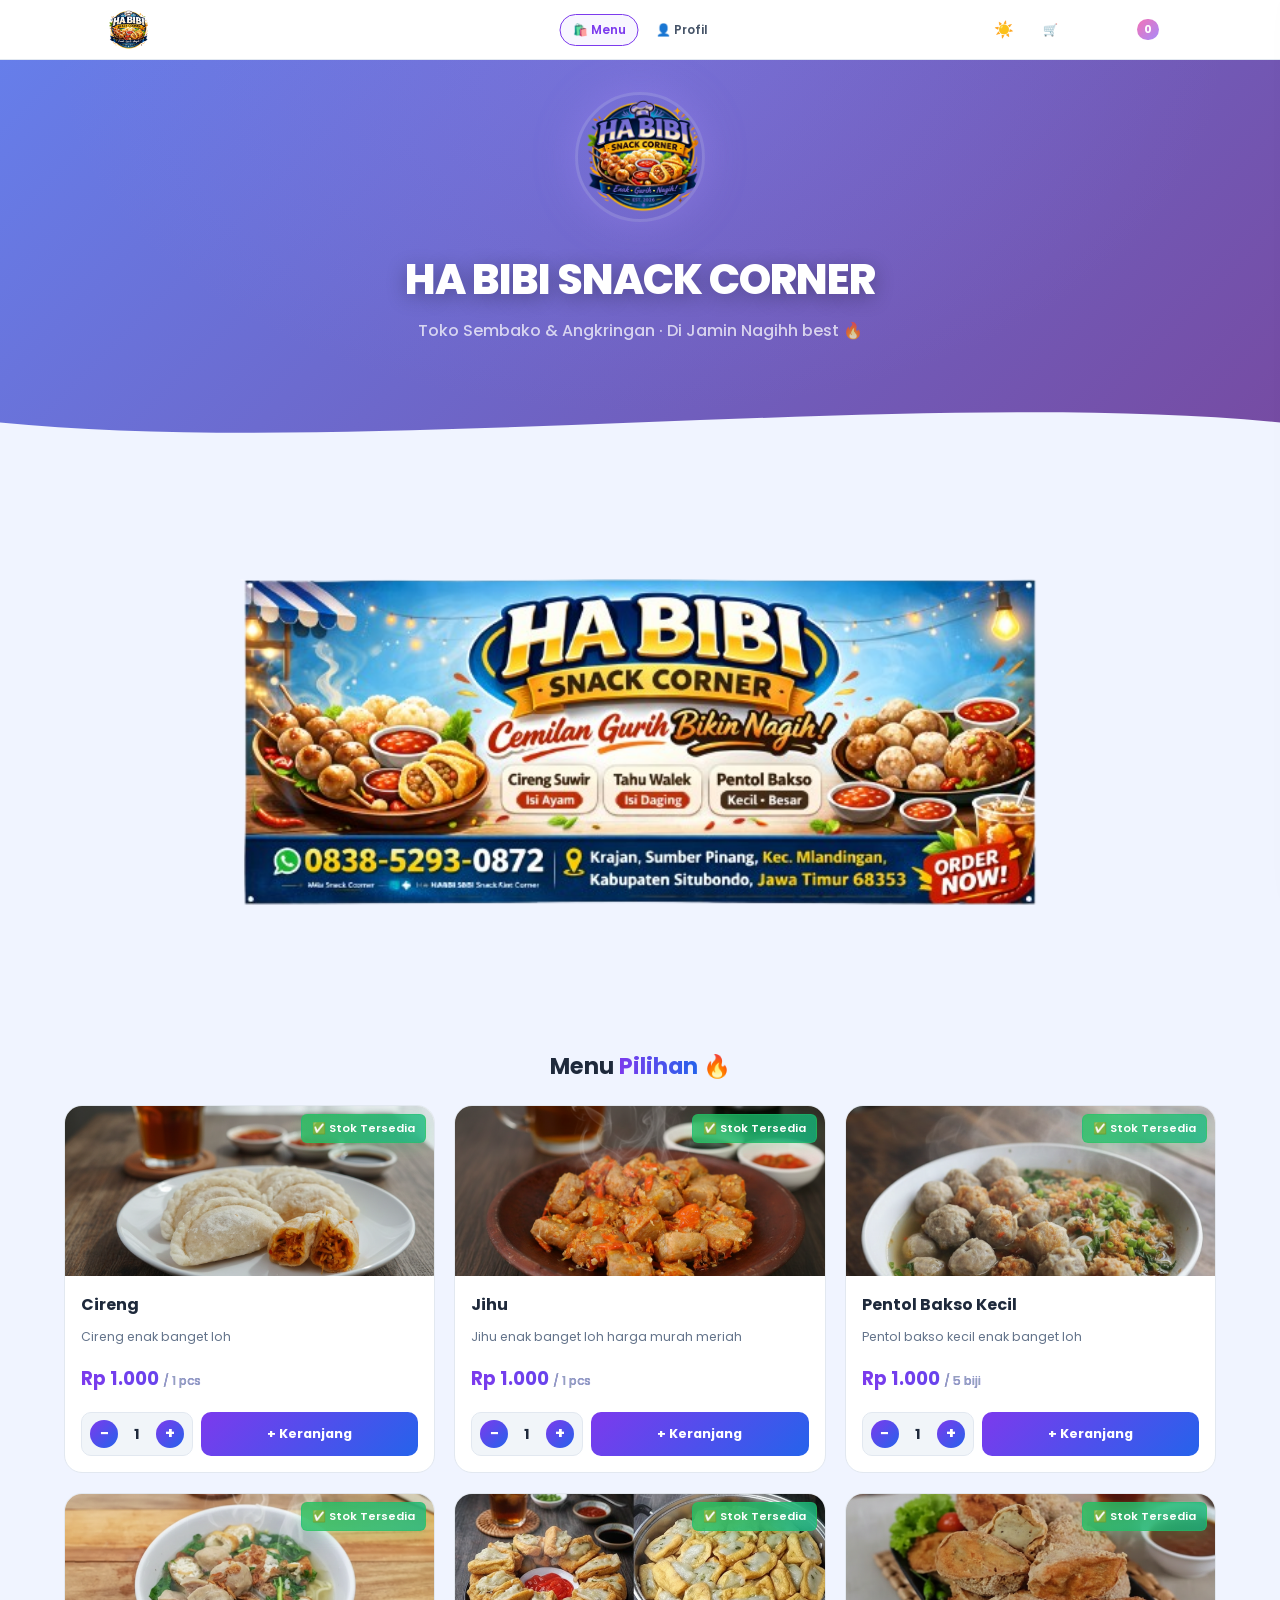
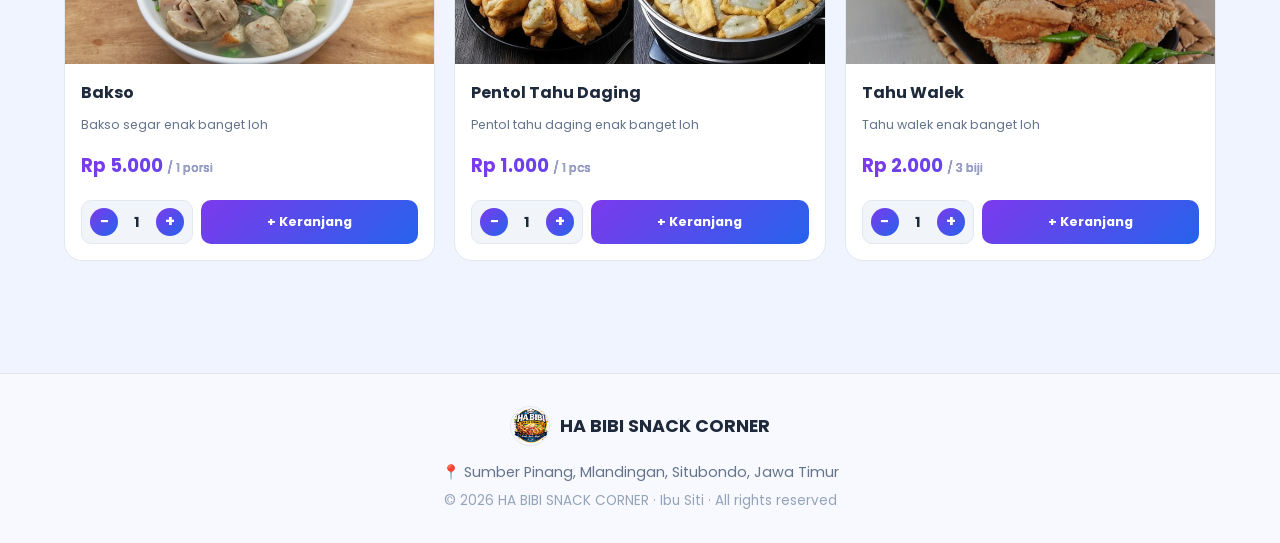
<file: index.html>
<!DOCTYPE html>
<html lang="id" data-theme="light">
<head>
    <meta charset="UTF-8">
    <meta name="viewport" content="width=device-width, initial-scale=1.0, maximum-scale=1.0">
    <title>HA BIBI SNACK CORNER</title>
    <link rel="stylesheet" href="style.css">
    <link rel="stylesheet" href="profile.css">
</head>
<body>

    <!-- ===== NAVBAR ===== -->
    <nav class="navbar">
        <div class="nav-inner">
            <a href="index.html" class="nav-logo">
                <img src="image/Logo Habibi.png" alt="Logo HA BIBI SNACK CORNER" class="nav-logo-img">
            </a>
            <div class="nav-links">
                <a href="index.html" class="nav-link active">🛍️ Menu</a>
                <a href="profile.html" class="nav-link">👤 Profil</a>
            </div>
            <div class="header-actions">
                <button class="btn-theme" onclick="toggleTheme()" title="Ganti Tema">
                    <span id="themeIcon">☀️</span>
                </button>
                <button class="btn-cart" onclick="toggleCart()">
                    🛒 <span class="cart-text">Keranjang</span>
                    <span class="cart-badge" id="cartBadge">0</span>
                </button>
            </div>
        </div>
    </nav>

    <!-- ===== NOTIFIKASI DARI PROFILE ===== -->
    <div id="pesanNotif" class="pesan-notif" style="display:none">
        <span class="pesan-notif-icon">👋</span>
        <span class="pesan-notif-text">Silakan pilih menu terlebih dahulu, lalu tambahkan ke keranjang untuk melanjutkan pesanan!</span>
        <button class="pesan-notif-close" onclick="tutupNotif()">×</button>
    </div>

    <!-- ===== HERO ===== -->
    <section class="hero">
        <div class="hero-bg"></div>
        <div class="hero-content">
            <img src="image/Logo Habibi.png" alt="Logo HA BIBI SNACK CORNER" class="hero-logo">
            <h1 class="hero-title">HA BIBI SNACK CORNER</h1>
            <p class="hero-sub">Toko Sembako & Angkringan · Di Jamin Nagihh best 🔥</p>
        </div>
        <div class="hero-wave">
            <svg xmlns="http://www.w3.org/2000/svg" viewBox="0 0 1440 80" preserveAspectRatio="none">
                <path class="wave-path" d="M0,50 C400,90 1040,10 1440,50 L1440,80 L0,80 Z"/>
            </svg>
        </div>
    </section>

    <!-- ===== SECTION BANNER ===== -->
    <section class="banner-section">
        <div class="banner-wrapper">
            <img src="image/Banner.png" alt="Banner HA BIBI SNACK CORNER" class="banner-img">
        </div>
    </section>

    <!-- ===== MENU PILIHAN ===== -->
    <div class="container" id="menuSection">
        <div class="section-title">Menu <span>Pilihan</span> 🔥</div>
        <div class="products">

            <div class="product-card" data-stock="true">
                <img src="image/Cireng.png" alt="Cireng" class="product-image">
                <span class="stock-badge in-stock">✅ Stok Tersedia</span>
                <div class="product-info">
                    <div class="product-name">Cireng</div>
                    <div class="product-desc">Cireng enak banget loh</div>
                    <div class="product-price">Rp 1.000 <span class="product-unit">/ 1 pcs</span></div>
                    <div class="card-action">
                        <div class="qty-control">
                            <button onclick="changeCardQty(this, -1)">−</button>
                            <span class="qty-value">1</span>
                            <button onclick="changeCardQty(this, 1)">+</button>
                        </div>
                        <button class="btn-order" onclick="addToCart('Cireng', 1000, '1 pcs', this)">+ Keranjang</button>
                    </div>
                </div>
            </div>

            <div class="product-card" data-stock="true">
                <img src="image/Jihu.png" alt="Jihu" class="product-image">
                <span class="stock-badge in-stock">✅ Stok Tersedia</span>
                <div class="product-info">
                    <div class="product-name">Jihu</div>
                    <div class="product-desc">Jihu enak banget loh harga murah meriah</div>
                    <div class="product-price">Rp 1.000 <span class="product-unit">/ 1 pcs</span></div>
                    <div class="card-action">
                        <div class="qty-control">
                            <button onclick="changeCardQty(this, -1)">−</button>
                            <span class="qty-value">1</span>
                            <button onclick="changeCardQty(this, 1)">+</button>
                        </div>
                        <button class="btn-order" onclick="addToCart('Jihu', 1000, '1 pcs', this)">+ Keranjang</button>
                    </div>
                </div>
            </div>

            <div class="product-card" data-stock="true">
                <img src="image/Pentol Kecil.png" alt="Pentol Bakso Kecil" class="product-image">
                <span class="stock-badge in-stock">✅ Stok Tersedia</span>
                <div class="product-info">
                    <div class="product-name">Pentol Bakso Kecil</div>
                    <div class="product-desc">Pentol bakso kecil enak banget loh</div>
                    <div class="product-price">Rp 1.000 <span class="product-unit">/ 5 biji</span></div>
                    <div class="card-action">
                        <div class="qty-control">
                            <button onclick="changeCardQty(this, -1)">−</button>
                            <span class="qty-value">1</span>
                            <button onclick="changeCardQty(this, 1)">+</button>
                        </div>
                        <button class="btn-order" onclick="addToCart('Pentol Bakso Kecil', 1000, '5 biji', this)">+ Keranjang</button>
                    </div>
                </div>
            </div>

            <div class="product-card" data-stock="true">
                <img src="image/Bakso.png" alt="Bakso" class="product-image">
                <span class="stock-badge in-stock">✅ Stok Tersedia</span>
                <div class="product-info">
                    <div class="product-name">Bakso</div>
                    <div class="product-desc">Bakso segar enak banget loh</div>
                    <div class="product-price">Rp 5.000 <span class="product-unit">/ 1 porsi</span></div>
                    <div class="card-action">
                        <div class="qty-control">
                            <button onclick="changeCardQty(this, -1)">−</button>
                            <span class="qty-value">1</span>
                            <button onclick="changeCardQty(this, 1)">+</button>
                        </div>
                        <button class="btn-order" onclick="addToCart('Bakso', 5000, '1 porsi', this)">+ Keranjang</button>
                    </div>
                </div>
            </div>

            <div class="product-card" data-stock="true">
                <img src="image/Pentol Tahu Daging.png" alt="Pentol Tahu Daging" class="product-image">
                <span class="stock-badge in-stock">✅ Stok Tersedia</span>
                <div class="product-info">
                    <div class="product-name">Pentol Tahu Daging</div>
                    <div class="product-desc">Pentol tahu daging enak banget loh</div>
                    <div class="product-price">Rp 1.000 <span class="product-unit">/ 1 pcs</span></div>
                    <div class="card-action">
                        <div class="qty-control">
                            <button onclick="changeCardQty(this, -1)">−</button>
                            <span class="qty-value">1</span>
                            <button onclick="changeCardQty(this, 1)">+</button>
                        </div>
                        <button class="btn-order" onclick="addToCart('Pentol Tahu Daging', 1000, '1 pcs', this)">+ Keranjang</button>
                    </div>
                </div>
            </div>

            <div class="product-card" data-stock="true">
                <img src="image/Tahu Walek.png" alt="Tahu Walek" class="product-image">
                <span class="stock-badge in-stock">✅ Stok Tersedia</span>
                <div class="product-info">
                    <div class="product-name">Tahu Walek</div>
                    <div class="product-desc">Tahu walek enak banget loh</div>
                    <div class="product-price">Rp 2.000 <span class="product-unit">/ 3 biji</span></div>
                    <div class="card-action">
                        <div class="qty-control">
                            <button onclick="changeCardQty(this, -1)">−</button>
                            <span class="qty-value">1</span>
                            <button onclick="changeCardQty(this, 1)">+</button>
                        </div>
                        <button class="btn-order" onclick="addToCart('Tahu Walek', 2000, '3 biji', this)">+ Keranjang</button>
                    </div>
                </div>
            </div>

        </div>
    </div>

    <!-- ===== FOOTER ===== -->
    <footer class="site-footer">
        <div class="footer-logo">
            <img src="image/Logo Habibi.png" alt="Logo" class="footer-logo-img">
            <span>HA BIBI SNACK CORNER</span>
        </div>
        <p class="footer-addr">📍 Sumber Pinang, Mlandingan, Situbondo, Jawa Timur</p>
        <p class="footer-copy">© 2026 HA BIBI SNACK CORNER · Ibu Siti · All rights reserved</p>
    </footer>

    <!-- ===== PANEL KERANJANG ===== -->
    <div class="cart-panel" id="cartPanel">
        <div class="cart-header">
            <h2>🛒 Keranjang Belanja</h2>
            <button class="close-btn" onclick="toggleCart()">×</button>
        </div>
        <div class="cart-items" id="cartItems">
            <p class="cart-empty">Keranjang masih kosong</p>
        </div>
        <div class="cart-footer" id="cartFooter" style="display:none">
            <div class="cart-total">Subtotal: <strong id="cartTotal">Rp 0</strong></div>

            <div class="form-group">
                <label>Metode Pengiriman</label>
                <div class="delivery-options">
                    <label class="delivery-opt">
                        <input type="radio" name="delivery" value="ambil" checked onchange="toggleDelivery(this)">
                        🏪 Ambil Sendiri
                    </label>
                    <label class="delivery-opt">
                        <input type="radio" name="delivery" value="antar" onchange="toggleDelivery(this)">
                        🛵 Antar ke Rumah <small>(+Rp 500)</small>
                    </label>
                </div>
            </div>

            <div class="form-group" id="addressGroup" style="display:none">
                <label>📍 Lokasi Kamu (Google Maps)</label>
                <button class="btn-maps" onclick="getLocation()">📌 Dapatkan Lokasi Saya</button>
                <div id="locationStatus" class="location-status"></div>
                <input type="text" id="mapsLink" placeholder="Atau paste link Google Maps kamu" style="margin-top:8px">
                <small class="location-note">⚠️ Pengiriman hanya dalam radius 1 km dari toko</small>
            </div>

            <div id="ongkirBox" style="display:none" class="ongkir-info">
                🛵 Ongkir: <strong>Rp 500</strong>
            </div>
            <div class="grand-total-box">
                Total Bayar: <strong id="grandTotal">Rp 0</strong>
            </div>

            <div class="form-group">
                <label>Nama Pemesan *</label>
                <input type="text" id="customerName" placeholder="Masukkan nama kamu">
            </div>

            <div class="form-group">
                <label>Metode Pembayaran</label>
                <div class="delivery-options">
                    <label class="delivery-opt">
                        <input type="radio" name="payment" value="COD" checked>
                        💵 COD (Bayar di Tempat)
                    </label>
                    <label class="delivery-opt">
                        <input type="radio" name="payment" value="QRIS">
                        📱 QRIS
                    </label>
                </div>
            </div>

            <div class="form-group">
                <label>Catatan (Opsional)</label>
                <textarea id="orderNotes" rows="2" placeholder="Contoh: jangan pedas, tambah saos, dll"></textarea>
            </div>
            <button class="btn-wa-order" onclick="sendToWhatsApp()">📲 Pesan via WhatsApp</button>
        </div>
    </div>

    <!-- ===== MODAL QRIS ===== -->
    <div class="modal" id="qrisModal">
        <div class="modal-content qris-modal-content">
            <div class="modal-header">
                <h2>📱 Pembayaran QRIS</h2>
                <button class="close-btn" onclick="closeQrisAndReset()">×</button>
            </div>
            <p class="qris-info">Scan QR di bawah untuk melakukan pembayaran</p>
            <img src="image/QRIS.jpeg" alt="QRIS" class="qris-img">
            <p class="qris-amount">Total: <strong id="qrisAmount"></strong></p>
            <p class="qris-note">Setelah bayar, pesananmu akan segera kami proses! 🎉</p>
            <div class="qris-actions">
                <a id="qrisDownloadBtn" class="qris-download" href="image/QRIS.jpeg" download>⬇️ Unduh QRIS</a>
                <label class="qris-confirm">
                    <input type="checkbox" id="qrisConfirmCheckbox">
                    <span>Saya sudah melakukan pembayaran</span>
                </label>
            </div>
            <button id="qrisContinueBtn" class="btn-wa-order" onclick="doSendWA()" disabled>📲 Lanjut Kirim Pesanan ke WA</button>
        </div>
    </div>

    <!-- ===== OVERLAY ===== -->
    <div class="overlay" id="overlay" onclick="closeAllPanel()"></div>

    <script src="script.js"></script>
</body>
</html>
</file>
<file: style.css>
@import url('https://fonts.googleapis.com/css2?family=Poppins:wght@400;500;600;700;800&display=swap');

/* ===== TEMA VARIABEL ===== */
:root {
    --bg-main: #0f0f13;
    --bg-card: #1e1e2e;
    --bg-header: linear-gradient(135deg, #1a1a2e 0%, #16213e 50%, #0f3460 100%);
    --bg-panel: #13131f;
    --bg-footer: #13131f;
    --bg-input: rgba(255, 255, 255, 0.05);
    --bg-opt: rgba(255, 255, 255, 0.03);
    --bg-qty: rgba(255, 255, 255, 0.04);
    --border: rgba(255, 255, 255, 0.07);
    --border-input: rgba(255, 255, 255, 0.08);
    --text-main: #f1f5f9;
    --text-sub: #94a3b8;
    --text-muted: #475569;
    --text-desc: #64748b;
    --wave-fill: #0f0f13;
    --grad-a: #a78bfa;
    --grad-b: #60a5fa;
    --shadow: rgba(0, 0, 0, 0.5);
    --card-hover-shadow: 0 20px 40px rgba(0, 0, 0, 0.4), 0 0 0 1px rgba(167, 139, 250, 0.2);
}

[data-theme="light"] {
    --bg-main: #f0f4ff;
    --bg-card: #ffffff;
    --bg-header: linear-gradient(135deg, #667eea 0%, #764ba2 100%);
    --bg-panel: #ffffff;
    --bg-footer: #f8f9ff;
    --bg-input: #f1f5f9;
    --bg-opt: #f8f9ff;
    --bg-qty: #f1f5f9;
    --border: #e2e8f0;
    --border-input: #cbd5e1;
    --text-main: #1e293b;
    --text-sub: #475569;
    --text-muted: #94a3b8;
    --text-desc: #64748b;
    --wave-fill: #f0f4ff;
    --grad-a: #7c3aed;
    --grad-b: #2563eb;
    --shadow: rgba(0, 0, 0, 0.12);
    --card-hover-shadow: 0 20px 40px rgba(0, 0, 0, 0.12), 0 0 0 1px rgba(124, 58, 237, 0.2);
}

/* ===== RESET ===== */
* {
    margin: 0;
    padding: 0;
    box-sizing: border-box;
}

/* ===== BODY ===== */
body {
    font-family: 'Poppins', sans-serif;
    background: var(--bg-main);
    color: var(--text-main);
    min-height: 100vh;
    transition: background 0.3s, color 0.3s;
}

/* ===== HEADER ===== */
header {
    background: var(--bg-header);
    padding: 0 0 4.5rem;
    position: relative;
    overflow: hidden;
    text-align: center;
}

header::before {
    content: '';
    position: absolute;
    top: -80px;
    left: 30%;
    width: 500px;
    height: 500px;
    background: radial-gradient(circle, rgba(255, 255, 255, 0.07) 0%, transparent 70%);
    pointer-events: none;
}

/* ===== HEADER TOPBAR ===== */
.header-topbar {
    display: flex;
    align-items: center;
    justify-content: space-between;
    padding: 0.9rem 1.5rem;
    border-bottom: 1px solid rgba(255, 255, 255, 0.08);
    position: relative;
    z-index: 2;
}

/* ===== HEADER BRAND ===== */
.header-brand {
    padding: 2rem 1rem 0;
    position: relative;
    z-index: 1;
}

.header-logo-img {
    width: clamp(50px, 8vw, 80px);
    height: clamp(50px, 8vw, 80px);
    object-fit: contain;
    border-radius: 50%;
    border: 2px solid rgba(255, 255, 255, 0.15);
    box-shadow: 0 0 30px rgba(167, 139, 250, 0.3);
    margin: 0 auto 0.5rem;
    display: block;
    animation: float 3.5s ease-in-out infinite;
}

@keyframes float {
    0%, 100% {
        transform: translateY(0);
    }
    50% {
        transform: translateY(-10px);
    }
}
.header-brand h1 {
    font-size: 2.2rem;
    font-weight: 800;
    color: #fff;
    letter-spacing: -0.5px;
    line-height: 1.1;
    text-shadow: 0 2px 10px rgba(0, 0, 0, 0.3);
    margin-bottom: 0.3rem;
}

.header-brand p {
    font-size: 0.88rem;
    color: rgba(255, 255, 255, 0.65);
    font-weight: 500;
}

/* ===== NAVIGATION ===== */
.nav {
    display: flex;
    gap: 6px;
}

.nav-link {
    text-decoration: none;
    color: rgba(255, 255, 255, 0.65);
    font-size: 13px;
    font-weight: 600;
    padding: 6px 14px;
    border-radius: 50px;
    border: 1.5px solid transparent;
    transition: all 0.2s;
    font-family: 'Poppins', sans-serif;
}

.nav-link:hover {
    color: #fff;
    background: rgba(255, 255, 255, 0.1);
}

.nav-link.active {
    color: #fff;
    border-color: rgba(255, 255, 255, 0.3);
    background: rgba(255, 255, 255, 0.12);
}

.nav-logo-img {
    height: clamp(28px, 5vw, 40px);
    width: auto;
    object-fit: contain;
}

/* ===== HEADER ACTIONS ===== */
.header-actions {
    display: flex;
    align-items: center;
    gap: 10px;
}

/* ===== BUTTON THEME ===== */
.btn-theme {
    width: 40px;
    height: 40px;
    background: rgba(255, 255, 255, 0.12);
    backdrop-filter: blur(10px);
    border: 1.5px solid rgba(255, 255, 255, 0.2);
    border-radius: 50%;
    font-size: 1.1rem;
    cursor: pointer;
    display: flex;
    align-items: center;
    justify-content: center;
    transition: all 0.2s;
}

.btn-theme:hover {
    background: rgba(255, 255, 255, 0.22);
    transform: rotate(20deg) scale(1.1);
}

/* ===== BUTTON CART ===== */
.btn-cart {
    background: rgba(255, 255, 255, 0.12);
    backdrop-filter: blur(10px);
    color: #fff;
    border: 1.5px solid rgba(255, 255, 255, 0.2);
    padding: 9px 18px;
    border-radius: 50px;
    font-size: 13px;
    font-weight: 600;
    cursor: pointer;
    display: flex;
    align-items: center;
    gap: 8px;
    font-family: 'Poppins', sans-serif;
    transition: all 0.2s;
}

.btn-cart:hover {
    background: rgba(255, 255, 255, 0.22);
    transform: scale(1.04);
}

.cart-badge {
    background: linear-gradient(135deg, #f472b6, #a78bfa);
    color: #fff;
    border-radius: 50px;
    padding: 2px 8px;
    font-size: 11px;
    font-weight: 700;
}

/* ===== WAVE ===== */
.wave {
    display: block;
    margin-top: -2px;
    width: 100%;
    overflow: hidden;
    line-height: 0;
}

.wave svg {
    display: block;
    width: 100%;
}

.wave-path {
    fill: var(--bg-main);
    transition: fill 0.3s;
}

/* ===== CONTAINER ===== */
.container {
    max-width: 1200px;
    margin: 0 auto;
    padding: 0 1.5rem 4rem;
}

.section-title {
    text-align: center;
    font-size: 1.4rem;
    font-weight: 700;
    color: var(--text-main);
    margin: 2rem 0 1.4rem;
}

.section-title span {
    background: linear-gradient(90deg, var(--grad-a), var(--grad-b));
    -webkit-background-clip: text;
    -webkit-text-fill-color: transparent;
    background-clip: text;
}

/* ===== PRODUCTS GRID ===== */
.products {
    display: grid;
    grid-template-columns: repeat(3, 1fr);
    gap: 1.2rem;
}

/* ===== PRODUCT CARD ===== */
.product-card {
    background: var(--bg-card);
    border-radius: 18px;
    border: 1px solid var(--border);
    overflow: hidden;
    transition: transform 0.3s, box-shadow 0.3s;
    position: relative;
    display: flex;
    flex-direction: column;
    height: 100%;
}

[data-theme="dark"] .product-card::before {
    content: '';
    position: absolute;
    inset: 0;
    border-radius: 18px;
    background: linear-gradient(135deg, rgba(167, 139, 250, 0.05), rgba(96, 165, 250, 0.03));
    pointer-events: none;
}

.product-card:hover {
    transform: translateY(-5px);
    box-shadow: var(--card-hover-shadow);
}

.product-image {
    width: 100%;
    height: 170px;
    object-fit: cover;
    display: block;
    transition: transform 0.4s;
}

.product-card:hover .product-image {
    transform: scale(1.05);
}

/* ===== STOCK BADGE ===== */
.stock-badge {
    position: absolute;
    top: 8px;
    right: 8px;
    background: linear-gradient(135deg, rgba(34, 197, 94, 0.85), rgba(16, 185, 129, 0.85));
    color: #ffffff;
    padding: 5px 10px;
    border-radius: 6px;
    font-size: 0.7rem;
    font-weight: 600;
    z-index: 10;
    backdrop-filter: blur(8px);
    box-shadow: 0 4px 15px rgba(34, 197, 94, 0.25);
    border: 1px solid rgba(255, 255, 255, 0.4);
}

.stock-badge.in-stock {
    background: linear-gradient(135deg, rgba(34, 197, 94, 0.85), rgba(16, 185, 129, 0.85));
    color: #ffffff;
}

.stock-badge.out-stock {
    background: linear-gradient(135deg, rgba(239, 68, 68, 0.85), rgba(220, 38, 38, 0.85));
    color: #ffffff;
    box-shadow: 0 4px 15px rgba(239, 68, 68, 0.25);
}

[data-theme="light"] .stock-badge {
    background: linear-gradient(135deg, rgba(34, 197, 94, 0.78), rgba(16, 185, 129, 0.78));
    border: 1px solid rgba(34, 197, 94, 0.35);
    box-shadow: 0 4px 15px rgba(34, 197, 94, 0.2);
}

[data-theme="light"] .stock-badge.out-stock {
    background: linear-gradient(135deg, rgba(220, 38, 38, 0.78), rgba(190, 24, 24, 0.78));
    border: 1px solid rgba(220, 38, 38, 0.35);
    box-shadow: 0 4px 15px rgba(220, 38, 38, 0.2);
}

.product-info {
    padding: 1rem;
    display: flex;
    flex-direction: column;
    flex: 1;
    gap: 0.5rem;
}

.product-name {
    font-size: 1rem;
    font-weight: 700;
    color: var(--text-main);
    margin-bottom: 3px;
}

.product-desc {
    color: var(--text-desc);
    font-size: 0.78rem;
    margin-bottom: 0.7rem;
    line-height: 1.4;
}

.product-price {
    font-size: 1.15rem;
    font-weight: 700;
    background: linear-gradient(90deg, var(--grad-a), var(--grad-b));
    -webkit-background-clip: text;
    -webkit-text-fill-color: transparent;
    background-clip: text;
    margin-bottom: 0.8rem;
}

.product-unit {
    font-size: 0.75rem;
    font-weight: 500;
    color: var(--text-muted);
    -webkit-text-fill-color: var(--text-muted);
}

/* ===== CARD ACTION QTY + BUTTON ===== */
.card-action {
    display: flex;
    align-items: stretch;
    gap: 8px;
    margin-top: auto;
}

.qty-control {
    display: flex;
    align-items: center;
    justify-content: center;
    gap: 8px;
    background: var(--bg-qty);
    border: 1px solid var(--border);
    border-radius: 10px;
    padding: 5px 8px;
    flex-shrink: 0;
    height: 44px;
}

.qty-control button {
    width: 28px;
    height: 28px;
    border-radius: 50%;
    border: none;
    background: linear-gradient(135deg, var(--grad-a), var(--grad-b));
    color: #fff;
    font-size: 16px;
    font-weight: 700;
    cursor: pointer;
    line-height: 1;
    transition: opacity 0.2s, transform 0.15s;
    font-family: 'Poppins', sans-serif;
}

.qty-control button:hover {
    opacity: 0.85;
    transform: scale(1.1);
}

.qty-value {
    font-size: 0.9rem;
    font-weight: 700;
    min-width: 22px;
    text-align: center;
    color: var(--text-main);
}

/* ===== ORDER BUTTON ===== */
.btn-order {
    flex: 1;
    padding: 0.6rem 0.5rem;
    background: linear-gradient(135deg, var(--grad-a), var(--grad-b));
    color: #fff;
    border: none;
    border-radius: 10px;
    cursor: pointer;
    font-size: 0.8rem;
    font-weight: 700;
    font-family: 'Poppins', sans-serif;
    transition: opacity 0.2s, transform 0.15s;
    white-space: nowrap;
    height: 44px;
    display: flex;
    align-items: center;
    justify-content: center;
}

.btn-order:hover {
    opacity: 0.88;
    transform: scale(1.02);
}

.btn-order:disabled {
    opacity: 0.5;
    cursor: not-allowed;
}

/* ===== FLOATING WHATSAPP BUTTON ===== */
.btn-wa {
    display: inline-flex;
    align-items: center;
    justify-content: center;
    position: fixed;
    bottom: 24px;
    right: 24px;
    z-index: 998;
    filter: drop-shadow(0 4px 12px rgba(37, 211, 102, 0.4));
    transition: transform 0.2s;
}

.btn-wa:hover {
    transform: scale(1.1);
}

.btn-wa img {
    width: 64px;
    height: auto;
}

/* ===== CART PANEL ===== */
.cart-panel {
    position: fixed;
    top: 0;
    right: -420px;
    width: 380px;
    max-width: 95vw;
    height: 100%;
    background: var(--bg-panel);
    border-left: 1px solid var(--border);
    box-shadow: -8px 0 40px var(--shadow);
    z-index: 1000;
    display: flex;
    flex-direction: column;
    transition: right 0.35s cubic-bezier(0.4, 0, 0.2, 1);
    overflow: hidden;
}

.cart-panel.active {
    right: 0;
}

.cart-header {
    display: flex;
    justify-content: space-between;
    align-items: center;
    padding: 16px 18px;
    background: var(--bg-header);
    border-bottom: 1px solid var(--border);
    flex-shrink: 0;
}

.cart-header h2 {
    margin: 0;
    font-size: 1rem;
    font-weight: 700;
    color: #fff;
}

.close-btn {
    background: rgba(255, 255, 255, 0.12);
    border: none;
    font-size: 1.2rem;
    cursor: pointer;
    color: rgba(255, 255, 255, 0.8);
    width: 30px;
    height: 30px;
    border-radius: 50%;
    display: flex;
    align-items: center;
    justify-content: center;
    transition: background 0.2s;
}

.close-btn:hover {
    background: rgba(255, 255, 255, 0.22);
    color: #fff;
}

.cart-items {
    flex-shrink: 0;
    max-height: 240px;
    overflow-y: auto;
    padding: 12px 14px;
    border-bottom: 1px dashed var(--border);
    scrollbar-width: thin;
    scrollbar-color: #334155 transparent;
}

.cart-empty {
    text-align: center;
    color: var(--text-muted);
    margin: 28px 0;
    font-size: 0.85rem;
}

.cart-item {
    display: flex;
    align-items: center;
    gap: 7px;
    padding: 9px 0;
    border-bottom: 1px solid var(--border);
}

.cart-item:last-child {
    border-bottom: none;
}

.cart-item-name {
    flex: 1;
    font-size: 12px;
    font-weight: 600;
    color: var(--text-main);
}

.cart-item-unit {
    display: block;
    font-size: 10px;
    color: var(--text-muted);
    font-weight: 400;
    margin-top: 1px;
}

.cart-item-controls {
    display: flex;
    align-items: center;
    gap: 5px;
}

.cart-item-controls button {
    width: 24px;
    height: 24px;
    border-radius: 50%;
    border: 1px solid var(--border);
    background: var(--bg-input);
    color: var(--text-main);
    cursor: pointer;
    font-size: 14px;
    line-height: 1;
    transition: background 0.2s;
    font-family: 'Poppins', sans-serif;
}

.cart-item-controls button:hover {
    background: rgba(167, 139, 250, 0.2);
}

.cart-item-controls span {
    font-size: 12px;
    font-weight: 700;
    color: var(--text-main);
    min-width: 16px;
    text-align: center;
}

.cart-item-price {
    font-size: 11px;
    font-weight: 700;
    background: linear-gradient(90deg, var(--grad-a), var(--grad-b));
    -webkit-background-clip: text;
    -webkit-text-fill-color: transparent;
    background-clip: text;
    min-width: 60px;
    text-align: right;
}

.cart-item-remove {
    background: none;
    border: none;
    cursor: pointer;
    font-size: 13px;
    opacity: 0.45;
    transition: opacity 0.2s;
}

.cart-item-remove:hover {
    opacity: 1;
}

/* ===== CART FOOTER ===== */
.cart-footer {
    flex: 1;
    overflow-y: auto;
    padding: 14px;
    background: var(--bg-footer);
    scrollbar-width: thin;
    scrollbar-color: #334155 transparent;
}

.cart-total {
    font-size: 12px;
    color: var(--text-sub);
    text-align: right;
    margin-bottom: 3px;
}

.cart-total strong {
    color: var(--text-main);
}

.ongkir-info {
    text-align: right;
    font-size: 12px;
    color: var(--text-sub);
    margin-bottom: 3px;
}

.ongkir-info strong {
    color: #f472b6;
}

.grand-total-box {
    text-align: right;
    font-size: 14px;
    font-weight: 600;
    color: var(--text-sub);
    margin-bottom: 12px;
    padding-top: 7px;
    border-top: 1px dashed var(--border);
}

.grand-total-box strong {
    background: linear-gradient(90deg, var(--grad-a), var(--grad-b));
    -webkit-background-clip: text;
    -webkit-text-fill-color: transparent;
    background-clip: text;
    font-size: 17px;
}

/* ===== FORM SECTION ===== */
.form-group {
    margin-bottom: 12px;
}

.form-group label {
    display: block;
    margin-bottom: 5px;
    color: var(--text-sub);
    font-weight: 600;
    font-size: 11px;
    text-transform: uppercase;
    letter-spacing: 0.5px;
}

.form-group input,
.form-group select,
.form-group textarea {
    width: 100%;
    padding: 9px 11px;
    background: var(--bg-input);
    border: 1.5px solid var(--border-input);
    border-radius: 9px;
    font-size: 13px;
    font-family: 'Poppins', sans-serif;
    color: var(--text-main);
    box-sizing: border-box;
    resize: vertical;
    transition: border-color 0.2s, background 0.2s;
}

.form-group input::placeholder,
.form-group textarea::placeholder {
    color: var(--text-muted);
}

.form-group input:focus,
.form-group select:focus,
.form-group textarea:focus {
    outline: none;
    border-color: var(--grad-a);
    background: var(--bg-opt);
}

/* ===== DELIVERY OPTIONS ===== */
.delivery-options {
    display: flex;
    flex-direction: column;
    gap: 7px;
}

.delivery-opt {
    display: flex;
    align-items: center;
    gap: 9px;
    padding: 9px 12px;
    background: var(--bg-opt);
    border: 1.5px solid var(--border-input);
    border-radius: 9px;
    cursor: pointer;
    font-size: 12px;
    color: var(--text-sub);
    font-weight: 500;
    transition: all 0.2s;
    font-family: 'Poppins', sans-serif;
}

.delivery-opt:has(input:checked) {
    border-color: var(--grad-a);
    background: rgba(167, 139, 250, 0.08);
    color: var(--text-main);
}

.delivery-opt input {
    accent-color: var(--grad-a);
}

.delivery-opt small {
    color: #f472b6;
    font-weight: 700;
}

.btn-maps {
    width: 100%;
    padding: 8px;
    background: transparent;
    border: 1.5px solid var(--grad-b);
    color: var(--grad-b);
    border-radius: 9px;
    font-size: 12px;
    font-weight: 600;
    cursor: pointer;
    font-family: 'Poppins', sans-serif;
    transition: all 0.2s;
}

.btn-maps:hover {
    background: var(--grad-b);
    color: #fff;
}

.location-status {
    margin-top: 5px;
    font-size: 11px;
    min-height: 15px;
}

.location-status.success {
    color: #4ade80;
}

.location-status.error {
    color: #f87171;
}

.location-note {
    display: block;
    margin-top: 5px;
    font-size: 11px;
    color: #f59e0b;
}

/* ===== WHATSAPP ORDER BUTTON ===== */
.btn-wa-order {
    width: 100%;
    background: linear-gradient(135deg, #25D366, #128C7E);
    color: #fff;
    border: none;
    padding: 12px;
    border-radius: 11px;
    font-size: 13px;
    font-weight: 700;
    cursor: pointer;
    font-family: 'Poppins', sans-serif;
    transition: opacity 0.2s, transform 0.15s;
    margin-top: 4px;
}

.btn-wa-order:hover {
    opacity: 0.88;
    transform: scale(1.02);
}

/* ===== OVERLAY ===== */
.overlay {
    display: none;
    position: fixed;
    inset: 0;
    background: rgba(0, 0, 0, 0.6);
    backdrop-filter: blur(3px);
    z-index: 999;
}

.overlay.active {
    display: block;
}

/* ===== MODAL QRIS ===== */
.modal {
    display: none;
    position: fixed;
    inset: 0;
    z-index: 1001;
    align-items: center;
    justify-content: center;
}

.modal.active {
    display: flex;
}

.modal-content {
    background: var(--bg-card);
    border: 1px solid var(--border);
    padding: 1.8rem;
    border-radius: 18px;
    max-width: 500px;
    width: 90%;
    max-height: 90vh;
    overflow-y: auto;
    box-shadow: 0 25px 60px var(--shadow);
}

.qris-modal-content {
    text-align: center;
    max-width: 340px;
}

.modal-header {
    display: flex;
    justify-content: space-between;
    align-items: center;
    margin-bottom: 1rem;
}

.modal-header h2 {
    color: var(--text-main);
    font-size: 1rem;
}

.qris-info {
    color: var(--text-desc);
    margin-bottom: 14px;
    font-size: 13px;
}

.qris-img {
    width: 190px;
    height: 190px;
    object-fit: contain;
    border: 2px solid var(--border);
    border-radius: 14px;
    margin-bottom: 12px;
    background: #fff;
    padding: 8px;
}

.qris-amount {
    font-size: 15px;
    margin-bottom: 5px;
    color: var(--text-main);
    font-weight: 600;
}

.qris-amount strong {
    background: linear-gradient(90deg, var(--grad-a), var(--grad-b));
    -webkit-background-clip: text;
    -webkit-text-fill-color: transparent;
    background-clip: text;
}

/* ===== QRIS ACTIONS (Download + Confirm) ===== */
.qris-actions {
    display: flex;
    gap: 12px;
    align-items: center;
    justify-content: center;
    margin: 14px 0;
}

.qris-download {
    flex: 1 1 auto;
    display: inline-flex;
    align-items: center;
    justify-content: center;
    gap: 8px;
    padding: 10px 14px;
    border-radius: 12px;
    text-decoration: none;
    color: #fff;
    font-weight: 700;
    background: linear-gradient(135deg, var(--grad-a), var(--grad-b));
    box-shadow: 0 10px 30px rgba(124, 58, 237, 0.12);
    transition: transform 0.16s ease, box-shadow 0.16s ease, opacity 0.16s ease;
}

.qris-download:hover {
    transform: translateY(-4px);
    box-shadow: 0 18px 44px rgba(124, 58, 237, 0.16);
}

.qris-confirm {
    display: inline-flex;
    align-items: center;
    gap: 10px;
    cursor: pointer;
    color: var(--text-main);
    font-weight: 700;
    user-select: none;
}

.qris-confirm input[type="checkbox"] {
    -webkit-appearance: none;
    appearance: none;
    width: 22px;
    height: 22px;
    border-radius: 6px;
    border: 2px solid var(--border);
    display: inline-grid;
    place-items: center;
    background: transparent;
    transition: all 0.18s ease;
    margin: 0;
}

.qris-confirm input[type="checkbox"]::after {
    content: "";
    width: 12px;
    height: 8px;
    border-left: 3px solid transparent;
    border-bottom: 3px solid transparent;
    transform: rotate(-45deg) scale(0.6);
    opacity: 0;
    transition: all 0.16s ease;
}

.qris-confirm input[type="checkbox"]:checked {
    background: linear-gradient(135deg, var(--grad-a), var(--grad-b));
    border-color: transparent;
    box-shadow: 0 8px 26px rgba(124, 58, 237, 0.18);
}

.qris-confirm input[type="checkbox"]:checked::after {
    border-left-color: #fff;
    border-bottom-color: #fff;
    transform: rotate(-45deg) scale(1);
    opacity: 1;
}

/* Continue button in QRIS modal (override green WA style) */
#qrisContinueBtn {
    margin-top: 8px;
    padding: 12px 14px;
    border-radius: 12px;
    width: 100%;
    background: linear-gradient(135deg, var(--grad-a), var(--grad-b));
    color: #fff;
    border: none;
    font-weight: 800;
    box-shadow: 0 10px 30px rgba(124, 58, 237, 0.14);
    transition: transform 0.16s ease, box-shadow 0.16s ease, opacity 0.12s ease;
}

#qrisContinueBtn:disabled {
    opacity: 0.5;
    cursor: not-allowed;
    transform: none;
    box-shadow: none;
}

/* Make modal image more elevated */
.qris-img {
    width: 220px;
    height: 220px;
    object-fit: contain;
    border-radius: 12px;
    background: linear-gradient(180deg, #fff, #f7f7fb);
    padding: 10px;
    box-shadow: 0 12px 30px rgba(2,6,23,0.25);
    margin-bottom: 12px;
}

.qris-note {
    font-size: 12px;
    color: var(--text-muted);
    margin-bottom: 14px;
}

/* ===== PESAN NOTIFIKASI ===== */
.pesan-notif {
    position: fixed;
    top: 80px;
    left: 50%;
    transform: translateX(-50%);
    background: linear-gradient(135deg, rgba(34, 197, 94, 0.95), rgba(16, 185, 129, 0.95));
    backdrop-filter: blur(12px);
    border: 1px solid rgba(34, 197, 94, 0.4);
    border-radius: 12px;
    padding: 14px 18px;
    max-width: 500px;
    width: 90%;
    box-shadow: 0 10px 40px rgba(34, 197, 94, 0.3), 0 0 0 1px rgba(34, 197, 94, 0.2);
    z-index: 950;
    animation: slideDownNotif 0.4s cubic-bezier(0.34, 1.56, 0.64, 1) forwards;
    display: flex;
    align-items: center;
    gap: 12px;
}

@keyframes slideDownNotif {
    from {
        opacity: 0;
        transform: translateX(-50%) translateY(-20px);
    }
    to {
        opacity: 1;
        transform: translateX(-50%) translateY(0);
    }
}

.pesan-notif-icon {
    font-size: 1.4rem;
    flex-shrink: 0;
}

.pesan-notif-text {
    color: #ffffff;
    font-size: 13px;
    font-weight: 500;
    line-height: 1.4;
    flex: 1;
}

.pesan-notif-close {
    background: rgba(255, 255, 255, 0.2);
    border: none;
    color: #ffffff;
    font-size: 1.2rem;
    width: 28px;
    height: 28px;
    border-radius: 50%;
    cursor: pointer;
    display: flex;
    align-items: center;
    justify-content: center;
    transition: all 0.2s;
    flex-shrink: 0;
    font-weight: 600;
    line-height: 1;
}

.pesan-notif-close:hover {
    background: rgba(255, 255, 255, 0.3);
    transform: scale(1.1);
}

[data-theme="light"] .pesan-notif {
    background: linear-gradient(135deg, rgba(34, 197, 94, 0.90), rgba(16, 185, 129, 0.90));
    border: 1px solid rgba(34, 197, 94, 0.35);
    box-shadow: 0 10px 40px rgba(34, 197, 94, 0.25), 0 0 0 1px rgba(34, 197, 94, 0.15);
}

/* ===== RESPONSIVE ===== */
@media (max-width: 700px) {
    .products {
        grid-template-columns: repeat(2, 1fr);
    }

    .brand-text h1 {
        font-size: 1.2rem;
    }

    .brand-icon {
        font-size: 2rem;
    }
}

@media (max-width: 420px) {
    .products {
        grid-template-columns: 1fr;
    }

    .btn-cart span:not(.cart-badge) {
        display: none;
    }
}

/* ===== BANNER SECTION ===== */
.banner-section {
    width: 100%;
    background: var(--bg-main);
    padding: 0.1rem 0.1rem 0;
}

.banner-wrapper {
    max-width: 850px;
    margin: 0 auto;
    overflow: hidden;
}

.banner-img {
    width: 100%;
    height: auto;
    display: block;
    object-fit: contain;
}

/* ===== NAVBAR ===== */
.navbar {
    position: sticky;
    top: 0;
    z-index: 900;
    background: var(--bg-panel);
    border-bottom: 1px solid var(--border);
    backdrop-filter: blur(12px);
    width: 100%;
}

.nav-inner {
    width: 100%;
    max-width: 1100px;
    margin: 0 auto;
    padding: 0.6rem 1rem;
    display: flex;
    align-items: center;
    justify-content: space-between;  /* tetap */
    gap: 0.5rem;
    flex-wrap: nowrap;
    position: relative;  /* ← tambahkan ini */
}

/* ===== LOGO ===== */
.nav-logo {
    display: flex;
    align-items: center;
    text-decoration: none;
    flex-shrink: 0;
    flex: 0 0 auto;
}

.nav-logo-img {
    height: clamp(28px, 5vw, 40px);
    width: auto;
    object-fit: contain;
}

/* ===== NAV LINKS (Menu / Profil) ===== */
.nav-links {
    display: flex;
    gap: 4px;
    position: absolute;       /* ← ubah ke absolute */
    left: 50%;
    transform: translateX(-50%);
    justify-content: center;
    width: auto;
}

.nav-link {
    text-decoration: none;
    color: var(--text-sub);
    font-size: 12px;
    font-weight: 600;
    padding: 6px 12px;
    border-radius: 50px;
    border: 1.5px solid transparent;
    transition: all 0.2s;
    font-family: 'Poppins', sans-serif;
    white-space: nowrap;
}

.nav-link:hover {
    color: var(--text-main);
    background: var(--bg-input);
}

.nav-link.active {
    color: var(--grad-a);
    border-color: var(--grad-a);
    background: rgba(167, 139, 250, 0.08);
}

/* ===== HEADER ACTIONS (tema + keranjang) ===== */
.header-actions {
    display: flex;
    align-items: center;
    gap: 6px;
    flex-shrink: 0;
    flex: 0 0 auto;
}

/* ===== TOMBOL TEMA ===== */
.btn-theme {
    width: 36px;
    height: 36px;
    background: rgba(255, 255, 255, 0.12);
    backdrop-filter: blur(10px);
    border: 1.5px solid rgba(255, 255, 255, 0.2);
    border-radius: 50%;
    font-size: 1rem;
    cursor: pointer;
    display: flex;
    align-items: center;
    justify-content: center;
    transition: all 0.2s;
    flex-shrink: 0;
    flex: 0 0 auto;
}

.btn-theme:hover {
    background: rgba(255, 255, 255, 0.22);
    transform: rotate(20deg) scale(1.1);
}

/* ===== TOMBOL KERANJANG ===== */
.btn-cart {
    background: rgba(255, 255, 255, 0.12);
    backdrop-filter: blur(10px);
    color: #fff;
    border: 1.5px solid rgba(255, 255, 255, 0.2);
    padding: 7px 14px;
    border-radius: 50px;
    font-size: 12px;
    font-weight: 600;
    cursor: pointer;
    display: flex;
    align-items: center;
    gap: 6px;
    font-family: 'Poppins', sans-serif;
    transition: all 0.2s;
    white-space: nowrap;
    flex-shrink: 0;
    flex: 0 0 auto;
}

.btn-cart:hover {
    background: rgba(255, 255, 255, 0.22);
    transform: scale(1.04);
}

/* Teks "Keranjang" di dalam tombol */
.btn-cart .cart-text {
    display: inline;
}

.cart-badge {
    background: linear-gradient(135deg, #f472b6, #a78bfa);
    color: #fff;
    border-radius: 50px;
    padding: 2px 7px;
    font-size: 11px;
    font-weight: 700;
    flex-shrink: 0;
}

/* ===== SITE FOOTER ===== */
.site-footer {
    background: var(--bg-footer);
    border-top: 1px solid var(--border);
    padding: 2rem 1.5rem;
    text-align: center;
    margin-top: 3rem;
}

.footer-logo {
    display: flex;
    align-items: center;
    justify-content: center;
    gap: 10px;
    margin-bottom: 1rem;
    font-size: 1.1rem;
    font-weight: 700;
    color: var(--text-main);
}

.footer-logo-img {
    width: 40px;
    height: 40px;
    object-fit: contain;
    border-radius: 50%;
    border: 1px solid var(--border);
}

.footer-addr {
    color: var(--text-desc);
    font-size: 0.9rem;
    margin-bottom: 0.5rem;
}

.footer-copy {
    color: var(--text-muted);
    font-size: 0.85rem;
    margin: 0;
}

/* ===================================================
   RESPONSIVE NAVBAR
   =================================================== */

/* Tablet (≤768px) */
@media (max-width: 768px) {
    .nav-inner {
        padding: 0.5rem 1rem;
    }

    .nav-link {
        font-size: 11px;
        padding: 5px 10px;
    }
}

/* HP sedang (≤540px) */
@media (max-width: 540px) {
    .nav-inner {
        padding: 0.5rem 0.75rem;
        gap: 0.4rem;
    }

    /* Sembunyikan teks "Keranjang", tampilkan ikon + badge saja */
    .btn-cart .cart-text {
        display: none;
    }

    .btn-cart {
        padding: 7px 10px;
        gap: 4px;
    }

    .nav-link {
        font-size: 11px;
        padding: 5px 8px;
    }
}

/* HP kecil (≤380px) */
@media (max-width: 380px) {
    .nav-inner {
        padding: 0.5rem 0.6rem;
        gap: 0.3rem;
    }

    .nav-links {
        gap: 2px;
    }
}

/* ===================================================
   RESPONSIVE PRODUCT CARDS
   =================================================== */

/* Tablet & HP besar (≤768px) */
@media (max-width: 768px) {
    .products {
        grid-template-columns: repeat(2, 1fr);
        gap: 1rem;
    }

    .btn-order {
        font-size: 0.75rem;
    }
}

/* HP sedang (≤540px) */
@media (max-width: 540px) {
    .products {
        grid-template-columns: 1fr;
        gap: 1rem;
    }

    .product-card {
        display: flex;
        flex-direction: column;
    }

    .product-image {
        height: 180px;
    }

    .card-action {
        gap: 6px;
    }

    .qty-control {
        height: 40px;
        padding: 4px 6px;
    }

    .qty-control button {
        width: 26px;
        height: 26px;
        font-size: 14px;
    }

    .qty-value {
        font-size: 0.85rem;
    }

    .btn-order {
        font-size: 0.75rem;
        height: 40px;
    }
}

/* HP kecil (≤380px) */

@media (max-width: 380px) {
    .products {
        grid-template-columns: 1fr;
        gap: 0.8rem;
    }

    .product-card {
        display: flex;
        flex-direction: column;
    }

    .product-info {
        padding: 0.8rem;
        gap: 0.4rem;
    }

    .product-name {
        font-size: 0.9rem;
    }

    .product-desc {
        font-size: 0.7rem;
    }

    .product-price {
        font-size: 1rem;
        margin-bottom: 0.6rem;
    }

    .product-image {
        height: 160px;
    }

    .card-action {
        gap: 4px;
    }

    .qty-control {
        height: 38px;
        padding: 4px 4px;
    }

    .qty-control button {
        width: 24px;
        height: 24px;
        font-size: 12px;
    }

    .qty-value {
        font-size: 0.75rem;
        min-width: 18px;
    }

    .btn-order {
        font-size: 0.7rem;
        height: 38px;
    }
}

/* HP Extra Kecil (≤320px) */
@media (max-width: 320px) {
    .products {
        gap: 0.6rem;
    }

    .product-image {
        height: 140px;
    }

    .product-info {
        padding: 0.7rem;
    }

    .btn-order {
        font-size: 0.65rem;
        height: 36px;
    }

    .qty-control {
        height: 36px;
    }

    .nav-links {
        gap: 2px;
    }

    .nav-link {
        font-size: 10px;
        padding: 5px 7px;
    }

    .btn-theme {
        width: 30px;
        height: 30px;
        font-size: 0.85rem;
    }

    .btn-cart {
        padding: 6px 8px;
    }
}
</file>
<file: profile.css>
/* ═══════════════════════════════════════════════════════════════
   PROFILE.CSS - Styling Halaman Profile
   ═══════════════════════════════════════════════════════════════ */

/* ═══════════════════════════════════════════════════════════════
   HERO SECTION
   ═══════════════════════════════════════════════════════════════ */

.hero {
    position: relative;
    background: var(--bg-header);
    padding: 2rem 3rem 5rem;
    text-align: center;
    overflow: hidden;
}

.hero-bg {
    position: absolute;
    inset: 0;
    background: radial-gradient(ellipse at 50% 0%, rgba(167, 139, 250, 0.18) 0%, transparent 65%);
    pointer-events: none;
}

.hero-content {
    position: relative;
    z-index: 1;
}

.hero-logo {
    width: 130px;
    height: 130px;
    object-fit: contain;
    border-radius: 50%;
    border: 3px solid rgba(255, 255, 255, 0.15);
    box-shadow: 0 0 40px rgba(167, 139, 250, 0.35);
    margin-bottom: 1.2rem;
    animation: float 3.5s ease-in-out infinite;
}

.hero-title {
    font-size: 2.6rem;
    font-weight: 800;
    color: #fff;
    letter-spacing: -1px;
    margin-bottom: 0.4rem;
    text-shadow: 0 4px 20px rgba(0, 0, 0, 0.3);
}

.hero-sub {
    font-size: 1rem;
    color: rgba(255, 255, 255, 0.72);
    margin-bottom: 1.6rem;
    font-weight: 500;
}

.btn-wa-hero {
    display: inline-block;
    padding: 12px 28px;
    background: linear-gradient(135deg, #25D366, #128C7E);
    color: #fff;
    text-decoration: none;
    border-radius: 50px;
    font-weight: 700;
    font-size: 14px;
    font-family: 'Poppins', sans-serif;
    box-shadow: 0 6px 20px rgba(37, 211, 102, 0.35);
    transition: transform 0.2s, opacity 0.2s;
}

.btn-wa-hero:hover {
    transform: scale(1.05);
    opacity: 0.9;
}

.hero-wave {
    position: absolute;
    bottom: -1px;
    left: 0;
    width: 100%;
    line-height: 0;
}

.hero-wave svg {
    display: block;
    width: 100%;
}

/* ═══════════════════════════════════════════════════════════════
   PROFILE CONTAINER & SECTIONS
   ═══════════════════════════════════════════════════════════════ */

.profile-container {
    max-width: 1000px;
    margin: 0 auto;
    padding: 2rem 1.5rem 4rem;
}

.section {
    margin-bottom: 3rem;
}

.section-label {
    font-size: 0.78rem;
    font-weight: 700;
    text-transform: uppercase;
    letter-spacing: 1.5px;
    color: var(--grad-a);
    margin-bottom: 1rem;
    display: flex;
    align-items: center;
    gap: 6px;
}

.section-label::after {
    content: '';
    flex: 1;
    height: 1px;
    background: var(--border);
}

/* ═══════════════════════════════════════════════════════════════
   ABOUT CARD
   ═══════════════════════════════════════════════════════════════ */

.about-card {
    display: flex;
    gap: 1.5rem;
    align-items: flex-start;
    background: var(--bg-card);
    border: 1px solid var(--border);
    border-radius: 18px;
    padding: 1.8rem;
}

.about-icon {
    font-size: 3rem;
    flex-shrink: 0;
}

.about-text h2 {
    font-size: 1.3rem;
    font-weight: 700;
    color: var(--text-main);
    margin-bottom: 0.8rem;
}

.about-text p {
    font-size: 0.88rem;
    color: var(--text-desc);
    line-height: 1.75;
    margin-bottom: 0.6rem;
}

.about-text p:last-child {
    margin-bottom: 0;
}

.about-text strong {
    color: var(--text-main);
}

/* ═══════════════════════════════════════════════════════════════
   INFO GRID
   ═══════════════════════════════════════════════════════════════ */

.info-grid {
    display: grid;
    grid-template-columns: repeat(auto-fill, minmax(220px, 1fr));
    gap: 1rem;
}

.info-card {
    background: linear-gradient(135deg, rgba(124, 58, 237, 0.08), rgba(37, 99, 235, 0.08));
    border: 1px solid rgba(124, 58, 237, 0.25);
    border-radius: 16px;
    padding: 1.3rem;
    display: flex;
    align-items: flex-start;
    gap: 12px;
    transition: transform 0.2s, box-shadow 0.2s, background 0.2s;
    backdrop-filter: blur(8px);
}

.info-card:hover {
    transform: translateY(-3px);
    box-shadow: 0 10px 30px var(--shadow);
    background: linear-gradient(135deg, rgba(124, 58, 237, 0.12), rgba(37, 99, 235, 0.12));
}

.info-card.clickable {
    cursor: pointer;
}

.info-card.clickable:hover {
    border-color: #25D366;
}

.info-icon {
    font-size: 1.8rem;
    flex-shrink: 0;
}

.info-title {
    font-size: 11px;
    font-weight: 600;
    color: var(--text-muted);
    text-transform: uppercase;
    letter-spacing: 0.5px;
    margin-bottom: 3px;
}

.info-value {
    font-size: 0.95rem;
    font-weight: 700;
    color: var(--text-main);
    margin-bottom: 5px;
}

.info-sub {
    font-size: 11px;
    color: var(--text-desc);
}

.info-badge {
    display: inline-block;
    padding: 3px 10px;
    border-radius: 50px;
    font-size: 11px;
    font-weight: 600;
}

.info-badge.open {
    background: rgba(74, 222, 128, 0.15);
    color: #4ade80;
}

.info-badge.wa {
    background: rgba(37, 211, 102, 0.12);
    color: #25D366;
}

/* ═══════════════════════════════════════════════════════════════
   MAP SECTION
   ═══════════════════════════════════════════════════════════════ */

.map-card {
    background: var(--bg-card);
    border: 1px solid var(--border);
    border-radius: 18px;
    overflow: hidden;
}

.map-info {
    display: flex;
    align-items: flex-start;
    gap: 12px;
    padding: 1.2rem 1.5rem;
    border-bottom: 1px solid var(--border);
    font-size: 13px;
    color: var(--text-sub);
}

.map-pin {
    font-size: 1.5rem;
    flex-shrink: 0;
}

.map-info strong {
    display: block;
    color: var(--text-main);
    font-size: 14px;
    margin-bottom: 2px;
}

.map-embed {
    width: 100%;
    height: 300px;
}

.map-embed iframe {
    width: 100%;
    height: 100%;
    border: 0;
    display: block;
}

.btn-maps-full {
    display: block;
    text-align: center;
    padding: 13px;
    background: linear-gradient(135deg, var(--grad-a), var(--grad-b));
    color: #fff;
    text-decoration: none;
    font-weight: 700;
    font-size: 14px;
    font-family: 'Poppins', sans-serif;
    transition: opacity 0.2s;
}

.btn-maps-full:hover {
    opacity: 0.88;
}

/* ═══════════════════════════════════════════════════════════════
   GALLERY GRID
   ═══════════════════════════════════════════════════════════════ */

.gallery-grid {
    display: grid;
    grid-template-columns: repeat(3, 1fr);
    gap: 1rem;
}

.gallery-item {
    position: relative;
    border-radius: 14px;
    overflow: hidden;
    border: 1px solid var(--border);
    cursor: pointer;
    aspect-ratio: 1;
    transition: transform 0.3s, box-shadow 0.3s, border-color 0.3s;
}

.gallery-item:hover {
    transform: translateY(-5px) scale(1.02);
    box-shadow: 0 12px 32px var(--shadow);
    border-color: var(--grad-a);
}

.gallery-item img {
    width: 100%;
    height: 100%;
    object-fit: cover;
    display: block;
    transition: transform 0.4s;
}

.gallery-item:hover img {
    transform: scale(1.08);
}

.gallery-caption {
    position: absolute;
    bottom: 0;
    left: 0;
    right: 0;
    padding: 28px 12px 12px;
    background: linear-gradient(transparent, rgba(0, 0, 0, 0.85));
}

.gallery-name {
    color: #fff;
    font-size: 13px;
    font-weight: 700;
    margin-bottom: 2px;
}

.gallery-desc {
    color: rgba(255, 255, 255, 0.78);
    font-size: 11px;
    opacity: 0;
    transform: translateY(5px);
    transition: opacity 0.3s, transform 0.3s;
}

.gallery-item:hover .gallery-desc {
    opacity: 1;
    transform: translateY(0);
}

/* ═══════════════════════════════════════════════════════════════
   MODAL PRODUK
   ═══════════════════════════════════════════════════════════════ */

.prod-modal {
    display: none;
    position: fixed;
    inset: 0;
    z-index: 1100;
    background: rgba(0, 0, 0, 0.72);
    backdrop-filter: blur(6px);
    align-items: center;
    justify-content: center;
    padding: 1.2rem;
}

.prod-modal.active {
    display: flex;
}

.prod-modal-content {
    background: var(--bg-card);
    border: 1px solid var(--border);
    border-radius: 22px;
    max-width: 520px;
    width: 100%;
    max-height: 92vh;
    overflow-y: auto;
    position: relative;
    animation: popIn 0.3s cubic-bezier(0.4, 0, 0.2, 1);
    scrollbar-width: thin;
}

@keyframes popIn {
    from {
        transform: scale(0.9) translateY(16px);
        opacity: 0;
    }
    to {
        transform: scale(1) translateY(0);
        opacity: 1;
    }
}

.prod-modal-close {
    position: absolute;
    top: 10px;
    right: 10px;
    z-index: 20;
    width: 30px;
    height: 30px;
    border-radius: 50%;
    border: none;
    background: rgba(0, 0, 0, 0.5);
    backdrop-filter: blur(4px);
    color: #fff;
    font-size: 0.85rem;
    cursor: pointer;
    display: flex;
    align-items: center;
    justify-content: center;
    transition: background 0.2s, transform 0.18s;
}

.prod-modal-close:hover {
    background: rgba(0, 0, 0, 0.8);
    transform: scale(1.12) rotate(90deg);
}

/* ─────────────────────────────────────
   PRODUCT IMAGE SLIDESHOW
   ───────────────────────────────────── */

.prod-img-area {
    position: relative;
    width: 100%;
    height: 240px;
    overflow: hidden;
    border-radius: 22px 22px 0 0;
    background: #0d0d0d;
    cursor: grab;
}

.prod-img-area:active {
    cursor: grabbing;
}

.prod-photo-track {
    display: flex;
    height: 100%;
    transition: transform 0.4s cubic-bezier(0.25, 0.46, 0.45, 0.94);
    will-change: transform;
}

.prod-photo-slide {
    flex: 0 0 100%;
    height: 100%;
    object-fit: cover;
    display: block;
    pointer-events: none;
    user-select: none;
    -webkit-user-select: none;
}

/* Photo Dots */

.prod-photo-dots {
    position: absolute;
    bottom: 28px;
    left: 50%;
    transform: translateX(-50%);
    display: flex;
    gap: 5px;
    z-index: 10;
}

.prod-photo-dot {
    width: 6px;
    height: 6px;
    border-radius: 50%;
    background: rgba(255, 255, 255, 0.4);
    border: none;
    padding: 0;
    cursor: pointer;
    transition: background 0.25s, width 0.25s, border-radius 0.25s;
}

.prod-photo-dot.active {
    background: #fff;
    width: 16px;
    border-radius: 4px;
}

/* Progress Bar */

.prod-photo-bar {
    position: absolute;
    bottom: 0;
    left: 0;
    height: 3px;
    width: 0%;
    background: linear-gradient(90deg, var(--grad-a, #a78bfa), var(--grad-b, #818cf8));
    border-radius: 0 2px 2px 0;
    z-index: 10;
}

/* Autoplay Badge */

.prod-autoplay-badge {
    position: absolute;
    top: 10px;
    left: 12px;
    z-index: 10;
    background: rgba(0, 0, 0, 0.5);
    backdrop-filter: blur(6px);
    color: rgba(255, 255, 255, 0.85);
    font-size: 10px;
    font-weight: 600;
    letter-spacing: 0.5px;
    padding: 3px 10px;
    border-radius: 50px;
}

/* ─────────────────────────────────────
   THUMBNAIL STRIP
   ───────────────────────────────────── */

.prod-thumb-strip {
    display: flex;
    gap: 6px;
    padding: 10px 14px 0;
    overflow-x: auto;
    scrollbar-width: none;
}

.prod-thumb-strip::-webkit-scrollbar {
    display: none;
}

.prod-thumb {
    flex: 0 0 50px;
    height: 50px;
    border-radius: 8px;
    object-fit: cover;
    cursor: pointer;
    border: 2px solid transparent;
    opacity: 0.45;
    transition: opacity 0.25s, border-color 0.25s, transform 0.2s;
}

.prod-thumb.active {
    opacity: 1;
    border-color: var(--grad-a, #a78bfa);
    transform: scale(1.07);
}

.prod-thumb:hover {
    opacity: 0.8;
}

/* ═══════════════════════════════════════════════════════════════
   NAVIGATION ROW
   ═══════════════════════════════════════════════════════════════ */

.prod-nav-row {
    display: flex;
    align-items: center;
    gap: 10px;
    padding: 12px 14px 6px;
    border-top: 1px solid var(--border);
    margin-top: 8px;
}

.prod-nav-btn {
    flex-shrink: 0;
    width: 38px;
    height: 38px;
    border-radius: 50%;
    border: 2px solid var(--grad-a, #a78bfa);
    background: transparent;
    color: var(--grad-a, #a78bfa);
    font-size: 1rem;
    line-height: 1;
    cursor: pointer;
    display: flex;
    align-items: center;
    justify-content: center;
    transition: background 0.22s, color 0.22s, transform 0.18s, box-shadow 0.22s;
    box-shadow: 0 2px 8px rgba(167, 139, 250, 0.15);
}

.prod-nav-btn:hover {
    background: var(--grad-a, #a78bfa);
    color: #fff;
    transform: scale(1.1);
    box-shadow: 0 4px 16px rgba(167, 139, 250, 0.35);
}

.prod-nav-btn:active {
    transform: scale(0.96);
}

.prod-nav-center {
    flex: 1;
    display: flex;
    flex-direction: column;
    align-items: center;
    gap: 4px;
}

.prod-dots-row {
    display: flex;
    align-items: center;
    justify-content: center;
    gap: 6px;
    flex-wrap: wrap;
}

.prod-dot {
    width: 7px;
    height: 7px;
    border-radius: 50%;
    background: var(--text-muted, #555);
    border: none;
    padding: 0;
    cursor: pointer;
    opacity: 0.35;
    transition: background 0.25s, opacity 0.25s, width 0.25s, border-radius 0.25s, transform 0.2s;
}

.prod-dot:hover {
    opacity: 0.6;
    transform: scale(1.2);
}

.prod-dot.active {
    background: var(--grad-a, #a78bfa);
    opacity: 1;
    width: 20px;
    border-radius: 4px;
}

.prod-counter {
    font-size: 11px;
    font-weight: 600;
    color: var(--text-muted, #888);
    letter-spacing: 0.5px;
}

/* ═══════════════════════════════════════════════════════════════
   PRODUCT DETAILS BODY
   ═══════════════════════════════════════════════════════════════ */

.prod-modal-body {
    padding: 1rem 1.3rem 1.4rem;
    display: flex;
    flex-direction: column;
    gap: 0.72rem;
}

.prod-modal-header {
    display: flex;
    align-items: center;
    justify-content: space-between;
    flex-wrap: wrap;
    gap: 6px;
}

.prod-modal-header h3 {
    font-size: 1.15rem;
    font-weight: 800;
    color: var(--text-main);
}

/* ─────────────────────────────────────
   PRODUCT INFORMATION
   ───────────────────────────────────── */

.pd-desc {
    font-size: 0.85rem;
    color: var(--text-desc);
    line-height: 1.65;
}

.pd-origin {
    font-size: 0.82rem;
    color: var(--text-sub);
    line-height: 1.65;
    background: var(--bg-input);
    border-left: 3px solid var(--grad-a);
    padding: 8px 12px;
    border-radius: 0 8px 8px 0;
}

.pd-origin strong {
    color: var(--text-main);
}

.pd-recommend {
    font-size: 0.82rem;
    color: var(--text-sub);
    line-height: 1.6;
    padding: 8px 12px;
    border-radius: 8px;
    background: rgba(167, 139, 250, 0.07);
    border: 1px dashed rgba(167, 139, 250, 0.25);
}

.pd-price {
    font-size: 0.85rem;
    font-weight: 700;
    background: linear-gradient(90deg, var(--grad-a), var(--grad-b));
    -webkit-background-clip: text;
    -webkit-text-fill-color: transparent;
    background-clip: text;
}

/* ═══════════════════════════════════════════════════════════════
   CTA CARD (Call To Action)
   ═══════════════════════════════════════════════════════════════ */

.cta-card {
    background: linear-gradient(135deg, rgba(124, 58, 237, 0.15), rgba(37, 99, 235, 0.15));
    border: 1px solid rgba(124, 58, 237, 0.3);
    border-radius: 20px;
    padding: 2.5rem;
    text-align: center;
    position: relative;
    overflow: hidden;
    backdrop-filter: blur(10px);
}

.cta-card::before {
    content: '';
    position: absolute;
    inset: 0;
    background: radial-gradient(ellipse at center, rgba(124, 58, 237, 0.08) 0%, transparent 70%);
    pointer-events: none;
}

.cta-emoji {
    font-size: 3rem;
    margin-bottom: 0.8rem;
}

.cta-card h2 {
    font-size: 1.5rem;
    font-weight: 800;
    color: var(--text-main);
    margin-bottom: 0.5rem;
}

.cta-card p {
    font-size: 0.9rem;
    color: var(--text-sub);
    margin-bottom: 1.5rem;
}

.cta-btns {
    display: flex;
    gap: 12px;
    justify-content: center;
    flex-wrap: wrap;
}

.btn-cta-main {
    padding: 12px 28px;
    background: rgba(124, 58, 237, 0.12);
    backdrop-filter: blur(8px);
    color: var(--text-main);
    text-decoration: none;
    border-radius: 50px;
    font-weight: 700;
    font-size: 14px;
    font-family: 'Poppins', sans-serif;
    border: 1.5px solid rgba(124, 58, 237, 0.3);
    transition: all 0.2s;
}

.btn-cta-main:hover {
    background: rgba(124, 58, 237, 0.25);
    border-color: rgba(124, 58, 237, 0.5);
    transform: scale(1.04);
}

.btn-cta-wa {
    padding: 12px 28px;
    background: linear-gradient(135deg, #25D366, #128C7E);
    color: #fff;
    text-decoration: none;
    border-radius: 50px;
    font-weight: 700;
    font-size: 14px;
    font-family: 'Poppins', sans-serif;
    box-shadow: 0 6px 20px rgba(37, 211, 102, 0.3);
    transition: all 0.2s;
}

.btn-cta-wa:hover {
    opacity: 0.9;
    transform: scale(1.04);
}


/* ═══════════════════════════════════════════════════════════════
   RESPONSIVE BREAKPOINTS
   ═══════════════════════════════════════════════════════════════ */

@media (max-width: 640px) {
    .hero {
        padding: 1.5rem 1.2rem 4rem;
    }

    .hero-title {
        font-size: 1.8rem;
    }

    .about-card {
        flex-direction: column;
    }

    .gallery-grid {
        grid-template-columns: repeat(2, 1fr);
    }

    .info-grid {
        grid-template-columns: 1fr 1fr;
    }

    .prod-img-area {
        height: 200px;
    }

    .prod-nav-btn {
        width: 34px;
        height: 34px;
        font-size: 0.9rem;
    }
}

@media (max-width: 400px) {
    .gallery-grid {
        grid-template-columns: 1fr;
    }

    .info-grid {
        grid-template-columns: 1fr;
    }

    .prod-nav-btn {
        width: 30px;
        height: 30px;
    }
}
</file>
